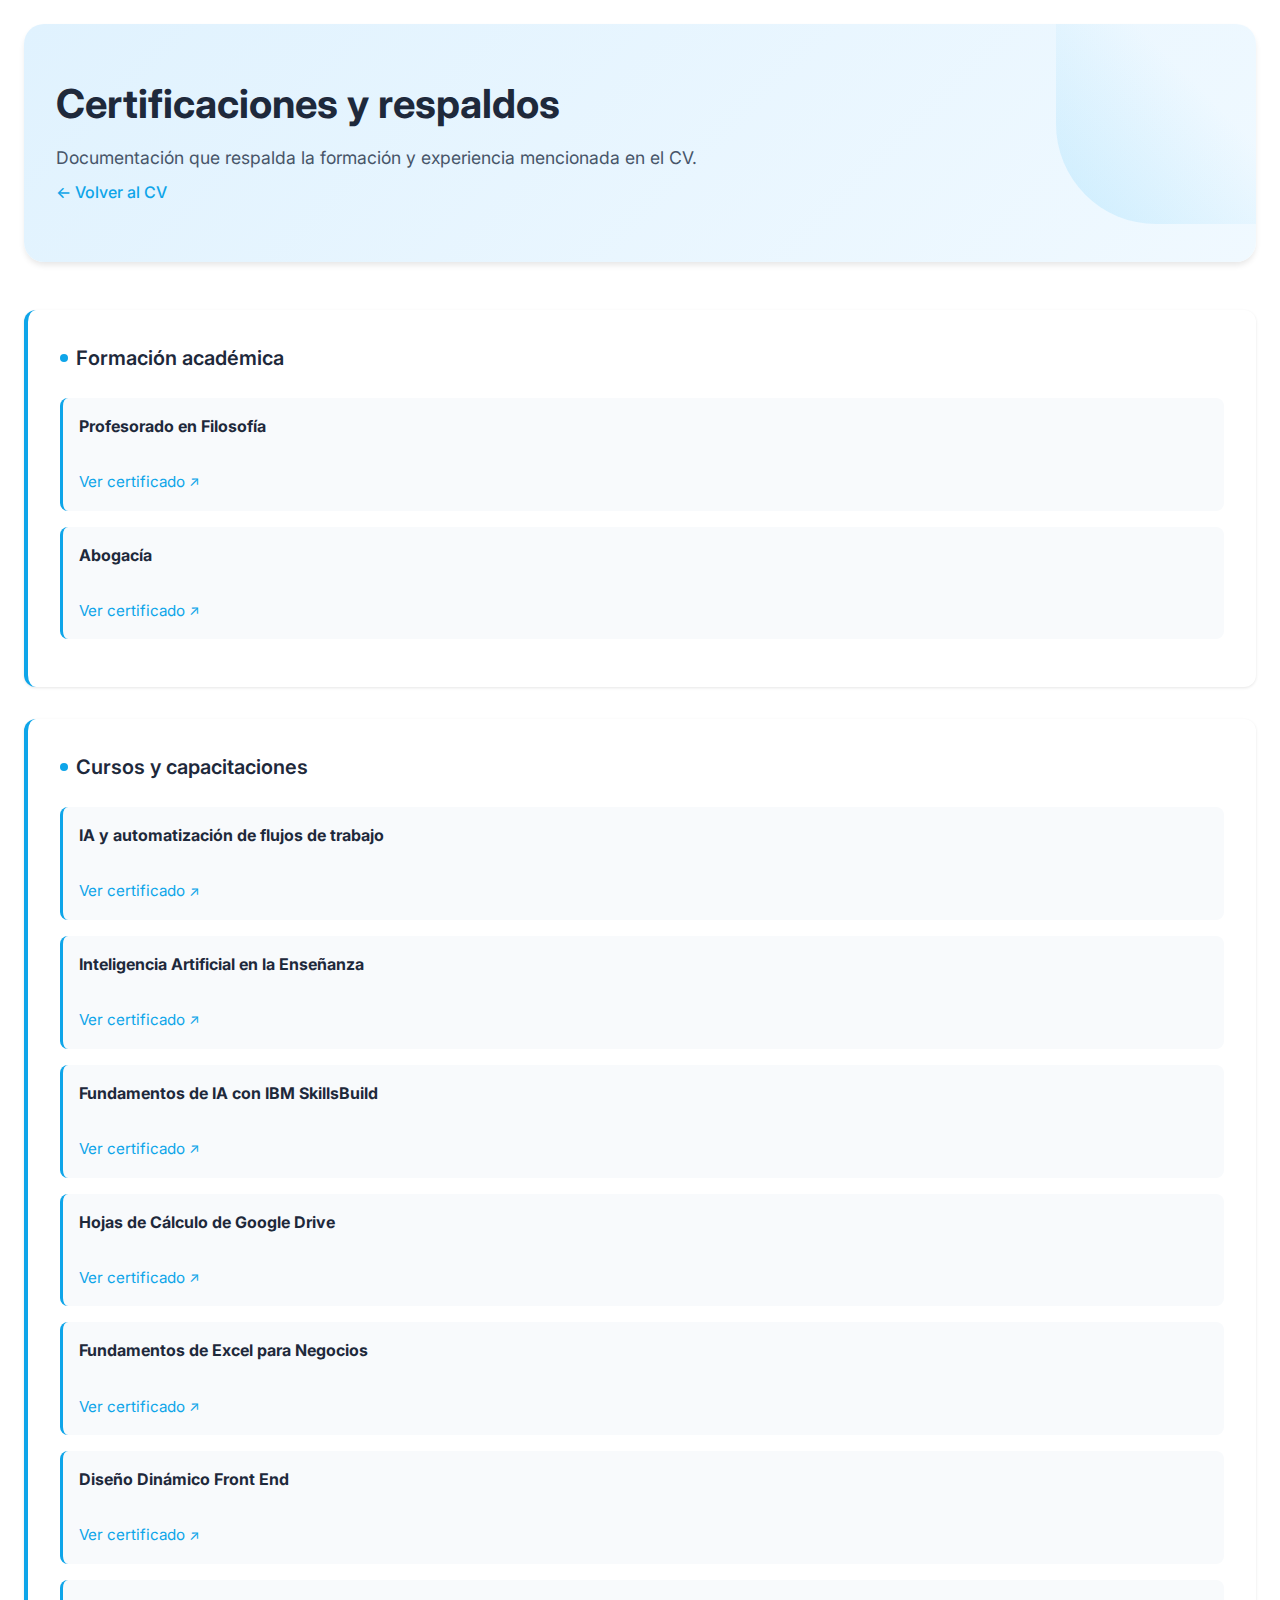
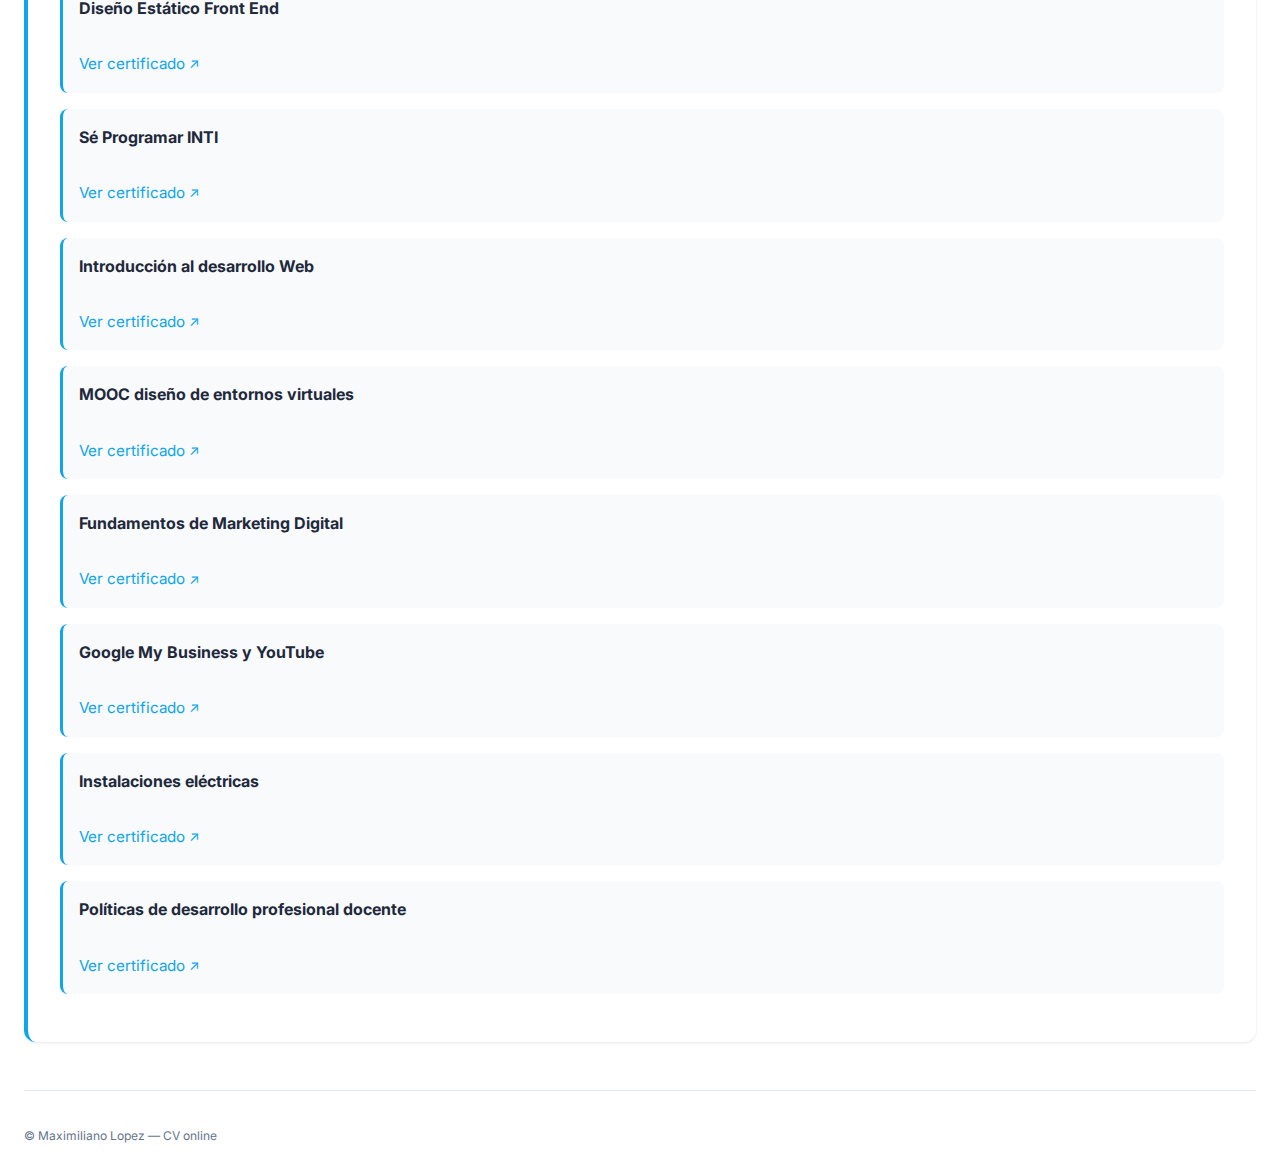
<file: certificados.html>
<!DOCTYPE html>
<html lang="es">
<head>
  <meta charset="UTF-8" />
  <title>Certificaciones | Maxi López</title>
  <meta name="viewport" content="width=device-width, initial-scale=1" />
  <link rel="stylesheet" href="styles.css" />
  <link rel="preconnect" href="https://fonts.googleapis.com">
  <link rel="preconnect" href="https://fonts.googleapis.com">
  <link href="https://fonts.googleapis.com/css2?family=Inter:wght@300;400;500;600;700&display=swap" rel="stylesheet">
</head>
<body>

  <header class="header">
    <h1>Certificaciones y respaldos</h1>
    <p>Documentación que respalda la formación y experiencia mencionada en el CV.</p>
    <p><a href="index.html">← Volver al CV</a></p>
  </header>

  <section class="section">
    <h3>Formación académica</h3>
    <ul>
      <li>
        <strong>Profesorado en Filosofía</strong><br>
        <a href="https://LINK_A_CERTIFICADO" target="_blank">Ver certificado</a>
      </li>
      <li>
        <strong>Abogacía</strong><br>
        <a href="https://drive.google.com/file/d/1riSW9HLStLUVwZ2RbB3KLfQN-tb88gZ4/view?usp=sharing" target="_blank" rel="noopener">Ver certificado</a>
      </li>
    </ul>
  </section>

  <section class="section">
  <h3>Cursos y capacitaciones</h3>
  <ul>
    <li>
      <strong>IA y automatización de flujos de trabajo</strong><br>
      <a href="https://drive.google.com/uc?export=download&id=1uERr6YIL5GNWFtjHRJ43oVP_PMgd683U" target="_blank" rel="noopener">Ver certificado</a>
    </li>
    <li>
      <strong>Inteligencia Artificial en la Enseñanza</strong><br>
      <a href="https://drive.google.com/uc?export=download&id=1x3QS14S6c-Xv80bedPdJdVpA61jtj_32" target="_blank" rel="noopener">Ver certificado</a>
    </li>
    <li>
      <strong>Fundamentos de IA con IBM SkillsBuild</strong><br>
      <a href="https://LINK_A_CERTIFICADO" target="_blank" rel="noopener">Ver certificado</a>
    </li>
    <li>
      <strong>Hojas de Cálculo de Google Drive</strong><br>
      <a href="https://drive.google.com/uc?export=download&id=1TSB5WysImGhgY8d5pmWsVXaRfuNbtk8_" target="_blank" rel="noopener">Ver certificado</a>
    </li>
    <li>
      <strong>Fundamentos de Excel para Negocios</strong><br>
      <a href="https://drive.google.com/uc?export=download&id=1Uc_E3OYGHbXjdfqY4nKgDfBCL62EPUtB" target="_blank" rel="noopener">Ver certificado</a>
    </li>
    <li>
      <strong>Diseño Dinámico Front End</strong><br>
      <a href="https://drive.google.com/uc?export=download&id=1_11vQNUmroZq8i1LPo9JsXCpzdCEXKzo" target="_blank" rel="noopener">Ver certificado</a>
    </li>
    <li>
      <strong>Diseño Estático Front End</strong><br>
      <a href="https://drive.google.com/uc?export=download&id=1_2ERyNJUC-hpIgsbXzEn8iqnf5luAPki" target="_blank" rel="noopener">Ver certificado</a>
    </li>
    <li>
      <strong>Sé Programar INTI</strong><br>
      <a href="https://drive.google.com/uc?export=download&id=1Am2Jt0X9nuXBJh5XSobPh6og7ru5PFag" target="_blank" rel="noopener">Ver certificado</a>
    </li>
    <li>
      <strong>Introducción al desarrollo Web</strong><br>
      <a href="https://drive.google.com/uc?export=download&id=1OUK2DfqtqS6cOvKCkKSykdEXKQVdXyRs" target="_blank" rel="noopener">Ver certificado</a>
    </li>
    <li>
      <strong>MOOC diseño de entornos virtuales</strong><br>
      <a href="https://drive.google.com/uc?export=download&id=13BCq48hFfzMYGrTuGIa_tX24zHxcQW-e" target="_blank" rel="noopener">Ver certificado</a>
    </li>
    <li>
      <strong>Fundamentos de Marketing Digital</strong><br>
      <a href="https://drive.google.com/uc?export=download&id=1TwXQRuxHK7IZjscCs7owJYYWEQxANLz0" target="_blank" rel="noopener">Ver certificado</a>
    </li>
    <li>
      <strong>Google My Business y YouTube</strong><br>
      <a href="https://drive.google.com/uc?export=download&id=1UMDeA_pDHew9bNyCi5-ks9hwRdgxObQL" target="_blank" rel="noopener">Ver certificado</a>
    </li>
    <li>
      <strong>Instalaciones eléctricas</strong><br>
      <a href="https://drive.google.com/uc?export=download&id=1WtmLIOvecY7UMATl85EsqzfcPwubv96j" target="_blank" rel="noopener">Ver certificado</a>
    </li>
    <li>
      <strong>Políticas de desarrollo profesional docente</strong><br>
      <a href="https://drive.google.com/uc?export=download&id=11TbCbSKeHD35OUo98nPhI8ZiCMlX08gF" target="_blank" rel="noopener">Ver certificado</a>
    </li>
  </ul>
</section>

  <footer class="footer">
    <small>
      © Maximiliano Lopez — CV online
    </small>
  </footer>

</body>
</html>
</file>
<file: styles.css>
/* =========================
   VARIABLES & RESET
   ========================= */
:root {
  /* Tema claro (default) */
  --bg-primary: #ffffff;
  --bg-secondary: #f8fafc;
  --bg-accent: #e0f2fe;
  --text-primary: #1e293b;
  --text-secondary: #475569;
  --text-muted: #64748b;
  --accent-primary: #0ea5e9;
  --accent-secondary: #7dd3fc;
  --border-color: #e2e8f0;
  --shadow-sm: 0 1px 3px rgba(0, 0, 0, 0.1);
  --shadow-md: 0 4px 6px -1px rgba(0, 0, 0, 0.1);
  --radius-sm: 8px;
  --radius-md: 12px;
  --radius-lg: 20px;
  --spacing-xs: 0.5rem;
  --spacing-sm: 1rem;
  --spacing-md: 1.5rem;
  --spacing-lg: 2rem;
  --spacing-xl: 3rem;
}

/* Reset y estilos base */
* {
  margin: 0;
  padding: 0;
  box-sizing: border-box;
}

html {
  scroll-behavior: smooth;
}

body {
  font-family: 'Inter', 'Segoe UI', system-ui, -apple-system, sans-serif;
  background-color: var(--bg-primary);
  color: var(--text-primary);
  line-height: 1.6;
  font-size: 16px;
  font-weight: 400;
  min-height: 100vh;
  padding: var(--spacing-md);
}

.container {
  max-width: 900px;
  margin: 0 auto;
}

/* =========================
   HEADER CON BANNER MODERNO
   ========================= */
.header {
  background: linear-gradient(135deg, var(--bg-accent) 0%, #f0f9ff 100%);
  border-radius: var(--radius-lg);
  padding: var(--spacing-xl) var(--spacing-lg);
  margin-bottom: var(--spacing-xl);
  position: relative;
  overflow: hidden;
  box-shadow: var(--shadow-md);
}

.header::before {
  content: '';
  position: absolute;
  top: 0;
  right: 0;
  width: 200px;
  height: 200px;
  background: linear-gradient(45deg, var(--accent-secondary) 0%, transparent 70%);
  border-radius: 0 0 0 100px;
  opacity: 0.3;
}

.header h1 {
  font-size: 2.5rem;
  font-weight: 700;
  margin-bottom: var(--spacing-xs);
  color: var(--text-primary);
  position: relative;
  z-index: 1;
}

.header h2 {
  font-size: 1.25rem;
  font-weight: 600;
  color: var(--accent-primary);
  margin-bottom: var(--spacing-xs);
  position: relative;
  z-index: 1;
}

.header h3 {
  font-size: 1.1rem;
  font-weight: 500;
  color: var(--text-secondary);
  margin-bottom: var(--spacing-md);
  position: relative;
  z-index: 1;
}

.header p {
  color: var(--text-muted);
  margin-bottom: var(--spacing-xs);
  position: relative;
  z-index: 1;
}

/* Contenedor para foto */
.photo-container {
  position: absolute;
  top: var(--spacing-lg);
  right: var(--spacing-lg);
  width: 120px;
  height: 120px;
  border-radius: 50%;
  overflow: hidden;
  border: 4px solid var(--bg-primary);
  box-shadow: var(--shadow-sm);
  background-color: var(--bg-secondary);
  z-index: 2;
}

.photo-container img {
  width: 100%;
  height: 100%;
  object-fit: cover;
}

/* Responsive */
@media (max-width: 768px) {
  .photo-container {
    position: relative;
    top: 0;
    right: 0;
    margin: 0 auto var(--spacing-md);
  }
}

.links {
  display: flex;
  gap: var(--spacing-md);
  margin-top: var(--spacing-lg);
  flex-wrap: wrap;
  position: relative;
  z-index: 1;
}

.links a {
  display: inline-flex;
  align-items: center;
  padding: 0.5rem 1rem;
  background-color: var(--bg-primary);
  color: var(--accent-primary);
  text-decoration: none;
  font-weight: 500;
  border-radius: var(--radius-sm);
  border: 1px solid var(--border-color);
  transition: all 0.3s ease;
  font-size: 0.9rem;
}

.links a:hover {
  background-color: var(--accent-primary);
  color: white;
  transform: translateY(-2px);
  box-shadow: var(--shadow-md);
}

/* =========================
   SECCIONES DEL CV
   ========================= */
.section {
  background-color: var(--bg-primary);
  border-radius: var(--radius-md);
  padding: var(--spacing-lg);
  margin-bottom: var(--spacing-lg);
  border-left: 4px solid var(--accent-primary);
  box-shadow: var(--shadow-sm);
}

.section h3 {
  font-size: 1.25rem;
  font-weight: 600;
  margin-bottom: var(--spacing-md);
  color: var(--text-primary);
  display: flex;
  align-items: center;
  gap: 0.5rem;
}

.section h3::before {
  content: '';
  display: inline-block;
  width: 8px;
  height: 8px;
  background-color: var(--accent-primary);
  border-radius: 50%;
}

#resumen_profesional {
  font-size: 1.05rem;
  line-height: 1.7;
  color: var(--text-secondary);
}

/* Experiencia laboral */
.item {
  padding: var(--spacing-md);
  margin-bottom: var(--spacing-md);
  background-color: var(--bg-secondary);
  border-radius: var(--radius-sm);
  border-left: 3px solid var(--accent-secondary);
  transition: transform 0.3s ease;
}

.item:hover {
  transform: translateX(4px);
}

.item strong {
  font-size: 1.1rem;
  font-weight: 600;
  color: var(--text-primary);
  display: block;
  margin-bottom: 0.25rem;
}

.item em {
  font-style: normal;
  font-size: 0.9rem;
  color: var(--accent-primary);
  font-weight: 500;
  display: block;
  margin-bottom: 0.5rem;
}

.item br + em {
  margin-top: 0.25rem;
}

/* Formación y habilidades */
.area-group {
  padding: var(--spacing-sm);
  margin-bottom: var(--spacing-sm);
  background-color: var(--bg-secondary);
  border-radius: var(--radius-sm);
  border: 1px solid var(--border-color);
}

.area-group strong {
  display: block;
  font-size: 1rem;
  font-weight: 600;
  color: var(--text-primary);
  margin-bottom: 0.5rem;
  padding-bottom: 0.25rem;
  border-bottom: 1px solid var(--border-color);
}

.area-group strong::after {
  content: ' ▸';
  color: var(--accent-primary);
}

/* =========================
   FOOTER
   ========================= */
.footer {
  margin-top: var(--spacing-xl);
  padding-top: var(--spacing-lg);
  border-top: 1px solid var(--border-color);
  color: var(--text-muted);
  font-size: 0.9rem;
}

.footer-content {
  display: flex;
  justify-content: space-between;
  align-items: center;
  flex-wrap: wrap;
  gap: var(--spacing-md);
}

#qr-container img {
  width: 80px;
  height: 80px;
  border-radius: var(--radius-sm);
  border: 1px solid var(--border-color);
  padding: 4px;
  background-color: white;
}

/* =========================
   TEMA OSCURO
   ========================= */
body.tema-oscuro {
  --bg-primary: #0f172a;
  --bg-secondary: #1e293b;
  --bg-accent: #1e3a8a;
  --text-primary: #f1f5f9;
  --text-secondary: #cbd5e1;
  --text-muted: #94a3b8;
  --accent-primary: #38bdf8;
  --accent-secondary: #0ea5e9;
  --border-color: #334155;
  --shadow-sm: 0 1px 3px rgba(0, 0, 0, 0.3);
  --shadow-md: 0 4px 6px -1px rgba(0, 0, 0, 0.3);
}

body.tema-oscuro .header {
  background: linear-gradient(135deg, var(--bg-accent) 0%, #1a237e 100%);
}

body.tema-oscuro .links a {
  background-color: var(--bg-secondary);
  color: var(--accent-primary);
}

body.tema-oscuro .links a:hover {
  background-color: var(--accent-primary);
  color: var(--bg-primary);
}

/* =========================
   IMPRESIÓN / PDF
   ========================= */
@media print {
  body {
    background: white !important;
    color: black !important;
    font-size: 12pt;
    line-height: 1.5;
    padding: 0.5in;
  }

  .header {
    background: #f0f9ff !important;
    -webkit-print-color-adjust: exact;
    print-color-adjust: exact;
    border-radius: 0;
    box-shadow: none;
    margin-bottom: 1cm;
    padding: 1cm;
  }

  .header::before {
    display: none;
  }

  .section {
    page-break-inside: avoid;
    break-inside: avoid;
    box-shadow: none;
    border: 1px solid #ddd;
    margin-bottom: 0.8cm;
  }

  .links a {
    color: #0066cc !important;
    text-decoration: underline;
    background: none !important;
    border: none !important;
  }

  .links a::after {
    content: " (" attr(href) ")";
    font-size: 0.9em;
    color: #666;
  }

  .item, .area-group {
    background: white !important;
    border: 1px solid #eee !important;
  }

  .footer {
    border-top: 1px solid #ccc;
    margin-top: 1cm;
  }

  #qr-container img {
    filter: grayscale(100%);
  }

  /* Ocultar elementos no esenciales para impresión */
  .photo-container {
    display: none;
  }

  .links a:hover {
    transform: none !important;
  }
}

/* =========================
   RESPONSIVE DESIGN
   ========================= */
@media (max-width: 768px) {
  body {
    padding: var(--spacing-sm);
    font-size: 15px;
  }

  .header {
    padding: var(--spacing-lg) var(--spacing-md);
    text-align: center;
  }

  .header h1 {
    font-size: 2rem;
  }

  .photo-container {
    position: relative;
    top: 0;
    right: 0;
    margin: 0 auto var(--spacing-md);
  }

  .links {
    justify-content: center;
  }

  .section {
    padding: var(--spacing-md);
  }

  .footer-content {
    flex-direction: column;
    text-align: center;
    gap: var(--spacing-sm);
  }
}

@media (max-width: 480px) {
  .header h1 {
    font-size: 1.75rem;
  }

  .links {
    flex-direction: column;
    align-items: center;
  }

  .links a {
    width: 100%;
    justify-content: center;
  }

  .area-group strong::after {
    content: '';
  }
}

/* =========================
   ESTILOS PARA PÁGINA DE CERTIFICACIONES
   ========================= */
.header h1 + p {
  font-size: 1.1rem;
  color: var(--text-secondary);
  margin-top: var(--spacing-xs);
}

.header p a {
  color: var(--accent-primary);
  text-decoration: none;
  font-weight: 500;
  display: inline-flex;
  align-items: center;
  gap: 0.25rem;
}

.header p a:hover {
  text-decoration: underline;
}

.section ul {
  list-style: none;
  padding-left: 0;
}

.section li {
  padding: var(--spacing-sm);
  margin-bottom: var(--spacing-sm);
  background-color: var(--bg-secondary);
  border-radius: var(--radius-sm);
  border-left: 3px solid var(--accent-primary);
}

.section li strong {
  display: block;
  margin-bottom: 0.25rem;
  color: var(--text-primary);
}

.section li a {
  color: var(--accent-primary);
  text-decoration: none;
  font-size: 0.95rem;
  display: inline-flex;
  align-items: center;
  gap: 0.25rem;
}

.section li a:hover {
  text-decoration: underline;
}

.section li a::after {
  content: '↗';
  font-size: 0.9em;
}

/* =========================
   ANIMACIONES SUAVES
   ========================= */
@keyframes fadeIn {
  from {
    opacity: 0;
    transform: translateY(10px);
  }
  to {
    opacity: 1;
    transform: translateY(0);
  }
}

.section {
  animation: fadeIn 0.5s ease-out;
}

.item {
  animation: fadeIn 0.5s ease-out;
}
</file>
